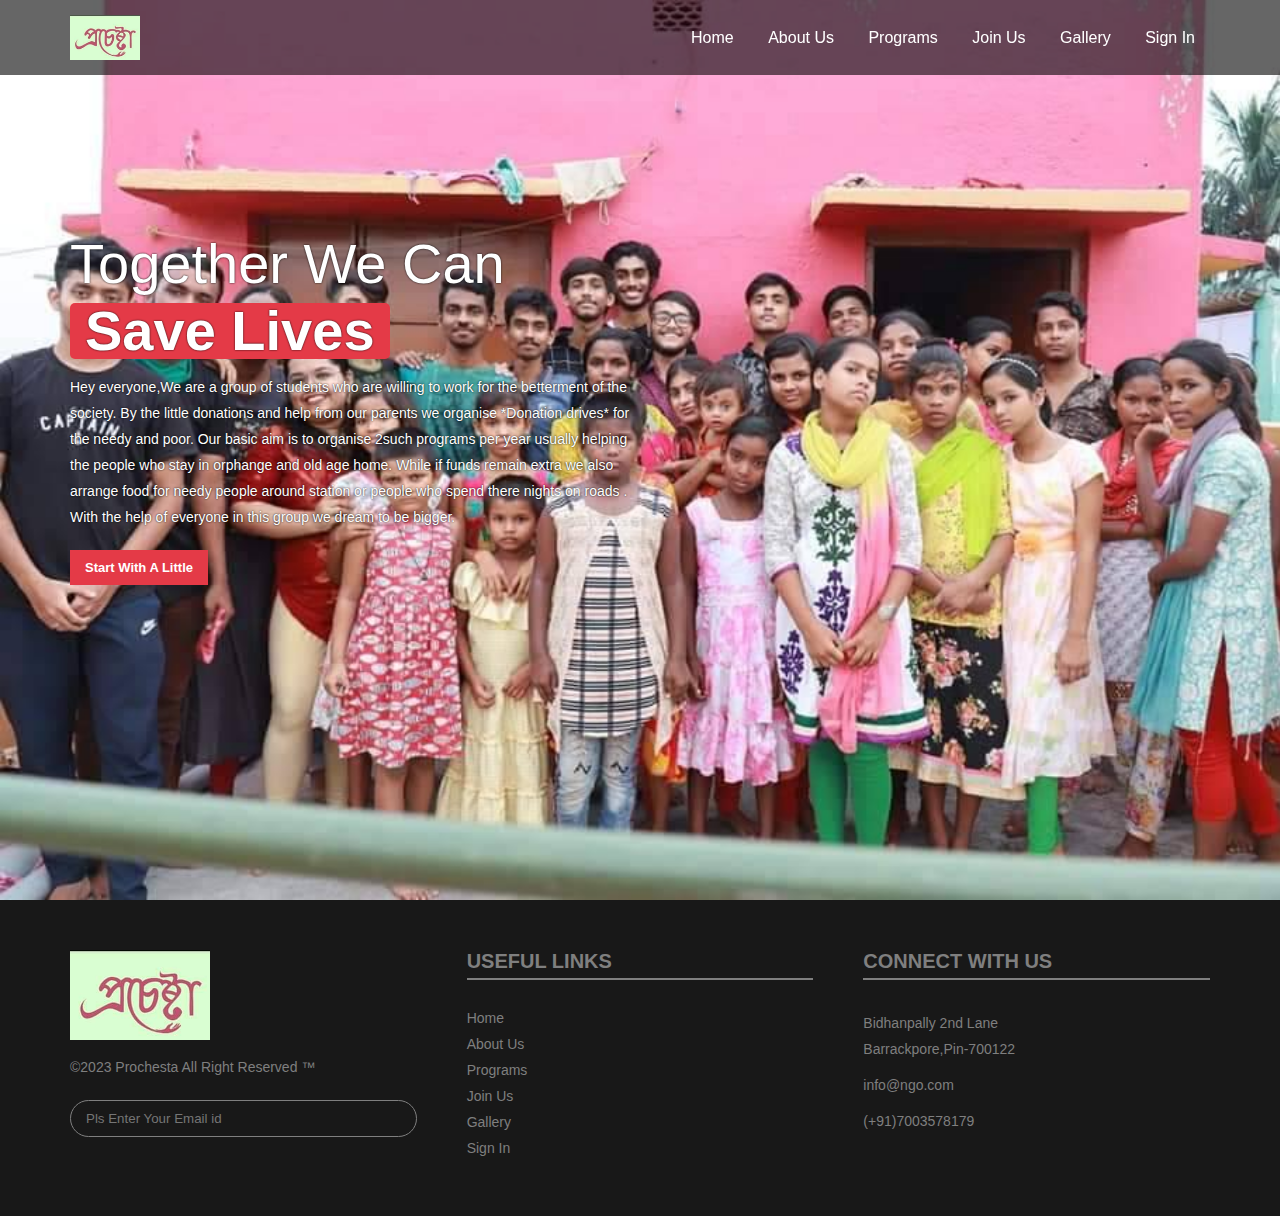
<file: index.html>
<!DOCTYPE html>
<html lang="en">

<head>
    <meta charset="UTF-8">
    <meta name="viewport" content="width=device-width, initial-scale=1.0">
    <title>Prochesta</title>
    <link rel="stylesheet" href="style1.css">
</head>

    <body>
        <div class="fullcontainer banner" id="homesection">
            <header>
                <div class="container">
                    <div class="logo">
                        <img src="image.jpeg" alt="NGO logo" >
                    </div>
                        <nav>
                            <ul>
                                <li><a href="index.html">Home</a>
                                </li>
                                <li><a href="aboutus.html">About Us</a>
                                </li>
                                <li><a href="programs.html">Programs</a>
                                </li>
                                <li><a href="joinus.html">Join Us</a>
                                </li>
                                <li><a href="gallery.html">Gallery</a>
                                </li>
                                <li><a href="Signin.html"> Sign in</a>
                                </li>
                            </ul>
                        </nav>
                </div>
            </header>
                <!--header ends here-->
                    <div class="container">
                        <h1> Together We Can <span>Save Lives</span></h1>
                        <p>Hey everyone,We are a group of students who are willing to work for the betterment of the society.
                        By the little donations and help from our parents we organise *Donation drives* for the needy and poor. 
                        Our basic aim is to organise 2such programs per year usually helping the people who stay in orphange and old age home.
                        While if funds remain extra we also arrange food for needy people around station  or people who spend there nights on roads .
                        With the help of everyone in this group we dream to be bigger.
                        </p>
                        <button>Start With A Little</button>
                    </div>
        </div>
        <footer>
            <div class="container">
                <div class="newslettercontainer">
                    <img src="image.jpeg" alt="ngo logo" srcset="">
                    <p>&copy;2023 Prochesta All Right Reserved &#8482;</p>
                    <input type="text" placeholder="Pls Enter Your Email id"/>
                </div>
                <div class="linkscontainer">
                    <div class="title">Useful Links</div>
                        <ul>
                            <li><a href="index.html">Home</a>
                            </li>
                            <li><a href="aboutus.html">About Us</a>
                            </li>
                            <li><a href="programs.html">Programs</a>
                            </li>
                            <li><a href="joinus.html">Join Us</a>
                            </li>
                            <li><a href="gallery.html">Gallery</a>
                            </li>
                            <li><a href="javascript:void(0);"> Sign In</a>
                            </li>
                        </ul>
                </div>
                <div class="connectcontainer">
                    <div class="title">Connect with Us</div>
                    <p>Bidhanpally 2nd Lane <br>
                        Barrackpore,Pin-700122
                    </p>
                    <p>info@ngo.com</p>
                    <p>(+91)7003578179</p>
                </div>
            </div>
        </footer>
    </body>
</html>
</file>
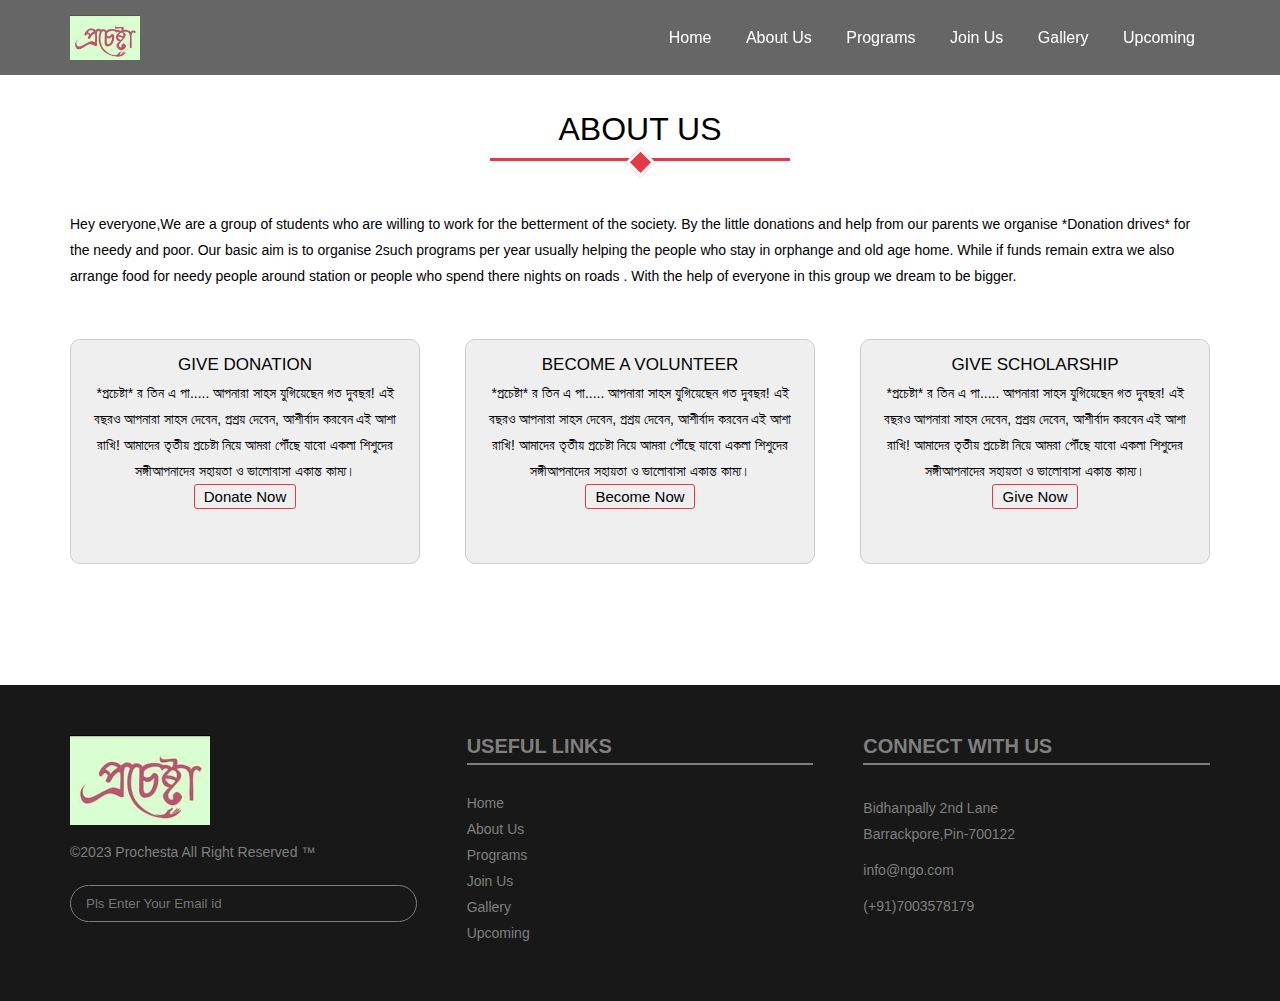
<file: aboutus.html>
<!DOCTYPE html>
<html lang="en">

<head>
    <meta charset="UTF-8">
    <meta name="viewport" content="width=device-width, initial-scale=1.0">
    <title>About Us - Prochesta</title>
    <link rel="stylesheet" href="aboutus.css">
</head>

    <body>
    <header>
        <div class="container">
            <div class="logo">
                <img src="image.jpeg" alt="NGO logo" >
            </div>
            <nav>
                <ul>
                    <li><a href="index.html">Home</a>
                    </li>
                    <li><a href="aboutus.html">About Us</a>
                    </li>
                    <li><a href="programs.html">Programs</a>
                    </li>
                    <li><a href="joinus.html">Join Us</a>
                    </li>
                    <li><a href="gallery.html">Gallery</a>
                    </li>
                    <li><a href="javascript:void(0);"> Upcoming</a>
                    </li>
                </ul>
            </nav>
        </header>
            <section class="fullcontainer" id="aboutsection">
                <div class="container">
                    <h2 class="sectiontitle">About Us</h2>
                    <p>Hey everyone,We are a group of students who are willing to work for the betterment of the society.
                    By the little donations and help from our parents we organise *Donation drives* for the needy and poor. 
                    Our basic aim is to organise 2such programs per year usually helping the people who stay in orphange and old age home.
                    While if funds remain extra we also arrange food for needy people around station  or people who spend there nights on roads .
                    With the help of everyone in this group we dream to be bigger.
                    </p>
                    <div class="cards">
                        <div class="donationbox">
                            <div class="title">Give Donation</div>
                            <p>*প্রচেষ্টা* র তিন এ পা.....
                                 আপনারা সাহস যুগিয়েছেন গত দুবছর! এই বছরও আপনারা সাহস দেবেন, প্রশ্রয় দেবেন, আশীর্বাদ করবেন এই আশা রাখি!
                                আমাদের তৃতীয় প্রচেষ্টা নিয়ে আমরা পৌঁছে যাবো একলা শিশুদের সঙ্গীআপনাদের সহায়তা ও ভালোবাসা একান্ত কাম্য।</p>
                                <button>Donate Now</button>
                        </div>
                        <div class="volunteerbox">
                            <div class="title">Become A Volunteer</div>
                            <p>*প্রচেষ্টা* র তিন এ পা.....
                                আপনারা সাহস যুগিয়েছেন গত দুবছর! এই বছরও আপনারা সাহস দেবেন, প্রশ্রয় দেবেন, আশীর্বাদ করবেন এই আশা রাখি!
                               আমাদের তৃতীয় প্রচেষ্টা নিয়ে আমরা পৌঁছে যাবো একলা শিশুদের সঙ্গীআপনাদের সহায়তা ও ভালোবাসা একান্ত কাম্য।</p>
                                <button>Become Now</button>
                        </div>
                        <div class="scholarshipbox">
                            <div class="title">Give Scholarship</div>
                            <p>*প্রচেষ্টা* র তিন এ পা.....
                                আপনারা সাহস যুগিয়েছেন গত দুবছর! এই বছরও আপনারা সাহস দেবেন, প্রশ্রয় দেবেন, আশীর্বাদ করবেন এই আশা রাখি!
                               আমাদের তৃতীয় প্রচেষ্টা নিয়ে আমরা পৌঁছে যাবো একলা শিশুদের সঙ্গীআপনাদের সহায়তা ও ভালোবাসা একান্ত কাম্য।</p>
                                <button>Give Now</button>
                        </div>
                    </div>
                </div>
            </section>
            <footer>
                <div class="container">
                    <div class="newslettercontainer">
                        <img src="image.jpeg" alt="ngo logo" srcset="">
                        <p>&copy;2023 Prochesta All Right Reserved &#8482;</p>
                        <input type="text" placeholder="Pls Enter Your Email id"/>
                    </div>
                    <div class="linkscontainer">
                        <div class="title">Useful Links</div>
                            <ul>
                                <li><a href="index.html">Home</a>
                                </li>
                                <li><a href="aboutus.html">About Us</a>
                                </li>
                                <li><a href="programs.html">Programs</a>
                                </li>
                                <li><a href="joinus.html">Join Us</a>
                                </li>
                                <li><a href="gallery.html">Gallery</a>
                                </li>
                                <li><a href="javascript:void(0);"> Upcoming</a>
                                </li>
                            </ul>
                    </div>
                    <div class="connectcontainer">
                        <div class="title">Connect with Us</div>
                        <p>Bidhanpally 2nd Lane <br>
                            Barrackpore,Pin-700122
                        </p>
                        <p>info@ngo.com</p>
                        <p>(+91)7003578179</p>
                    </div>
                </div>
            </footer>
    </body>
</html>
</file>
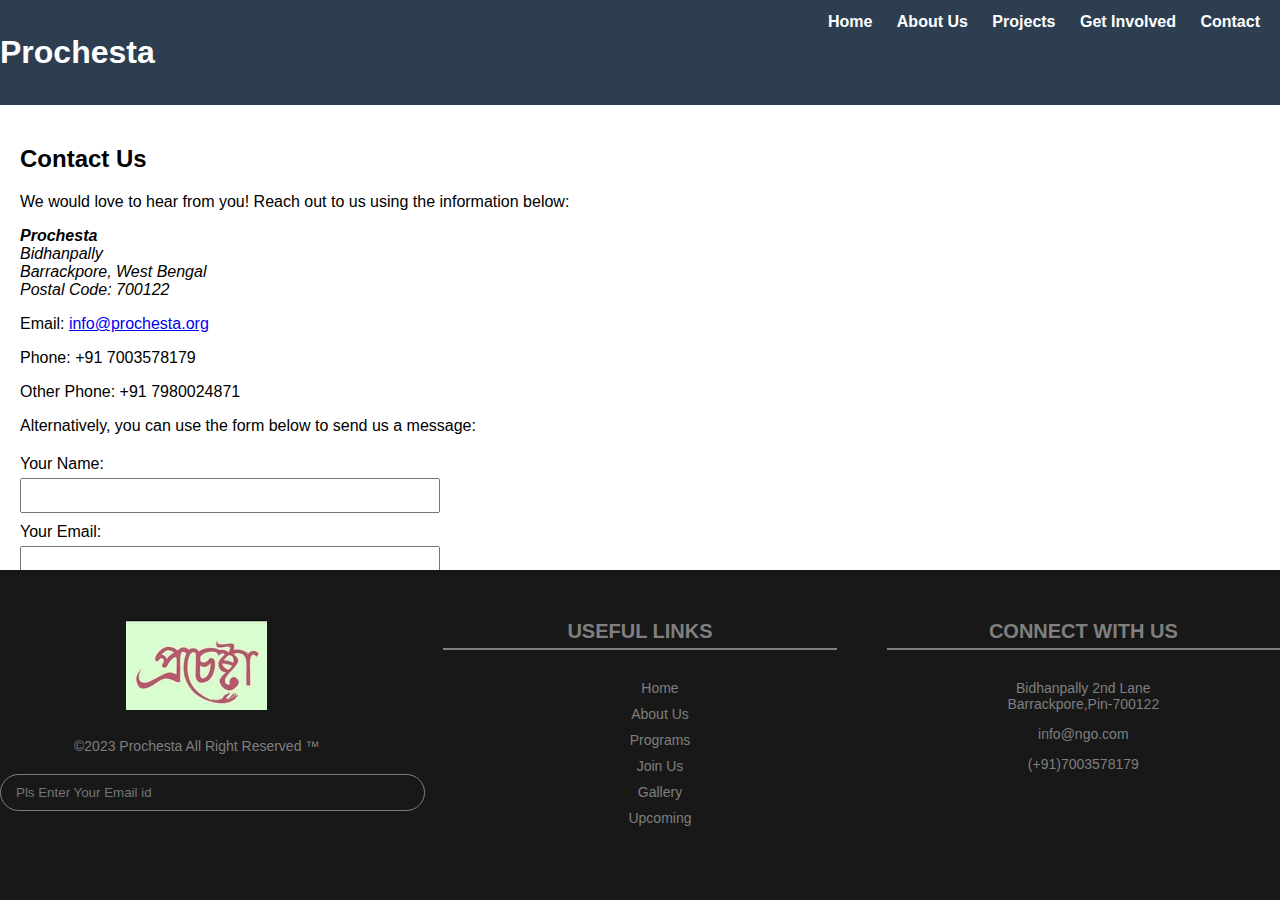
<file: contact.html>
<!DOCTYPE html>
<html lang="en">

<head>
    <meta charset="UTF-8">
    <meta name="viewport" content="width=device-width, initial-scale=1.0">
    <title>Contact Us - Prochesta</title>
    <link rel="stylesheet" href="contact.css">
</head>

<body>
    <header>
        <h1>Prochesta</h1>
        <nav>
            <ul>
                <li><a href="/HTML/index.html">Home</a></li>
                <li><a href="/HTML/aboutus.html">About Us</a></li>
                <li><a href="/HTML/">Projects</a></li>
                <li><a href="get-involved.html">Get Involved</a></li>
                <li><a href="contact.html">Contact</a></li>
            </ul>
        </nav>
    </header>

    <main>
        <section id="contact">
            <h2>Contact Us</h2>
            <p>We would love to hear from you! Reach out to us using the information below:</p>

            <address>
                <strong>Prochesta</strong><br>
                Bidhanpally<br>
                Barrackpore, West Bengal<br>
                Postal Code: 700122<br>
            </address>

            <p>Email: <a href="mailto:info@prochesta.org">info@prochesta.org</a></p>
            <p>Phone: +91 7003578179</p>
            <p>Other Phone: +91 7980024871</p>
            <p>Alternatively, you can use the form below to send us a message:</p>

            <form action="submit_form.php" method="post">
                <label for="name">Your Name:</label>
                <input type="text" id="name" name="name" required>

                <label for="email">Your Email:</label>
                <input type="email" id="email" name="email" required>

                <label for="message">Your Message:</label>
                <textarea id="message" name="message" rows="4" required></textarea>

                <button type="submit">Submit</button>
            </form>
        </section>
    </main>

    <footer>
        <div class="container">
            <div class="newslettercontainer">
                <img src="./image.jpeg" alt="ngo logo" srcset="">
                <p>&copy;2023 Prochesta All Right Reserved &#8482;</p>
                <input type="text" placeholder="Pls Enter Your Email id"/>
            </div>
            <div class="linkscontainer">
                <div class="title">Useful Links</div>
                    <ul>
                        <li><a href="index.html">Home</a>
                        </li>
                        <li><a href="aboutus.html">About Us</a>
                        </li>
                        <li><a href="programs.html">Programs</a>
                        </li>
                        <li><a href="joinus.html">Join Us</a>
                        </li>
                        <li><a href="gallery.html">Gallery</a>
                        </li>
                        <li><a href="javascript:void(0);"> Upcoming</a>
                        </li>
                    </ul>
            </div>
            <div class="connectcontainer">
                <div class="title">Connect with Us</div>
                <p>Bidhanpally 2nd Lane <br>
                    Barrackpore,Pin-700122
                </p>
                <p>info@ngo.com</p>
                <p>(+91)7003578179</p>
            </div>
        </div>
    </footer>
</body>

</html>
</file>
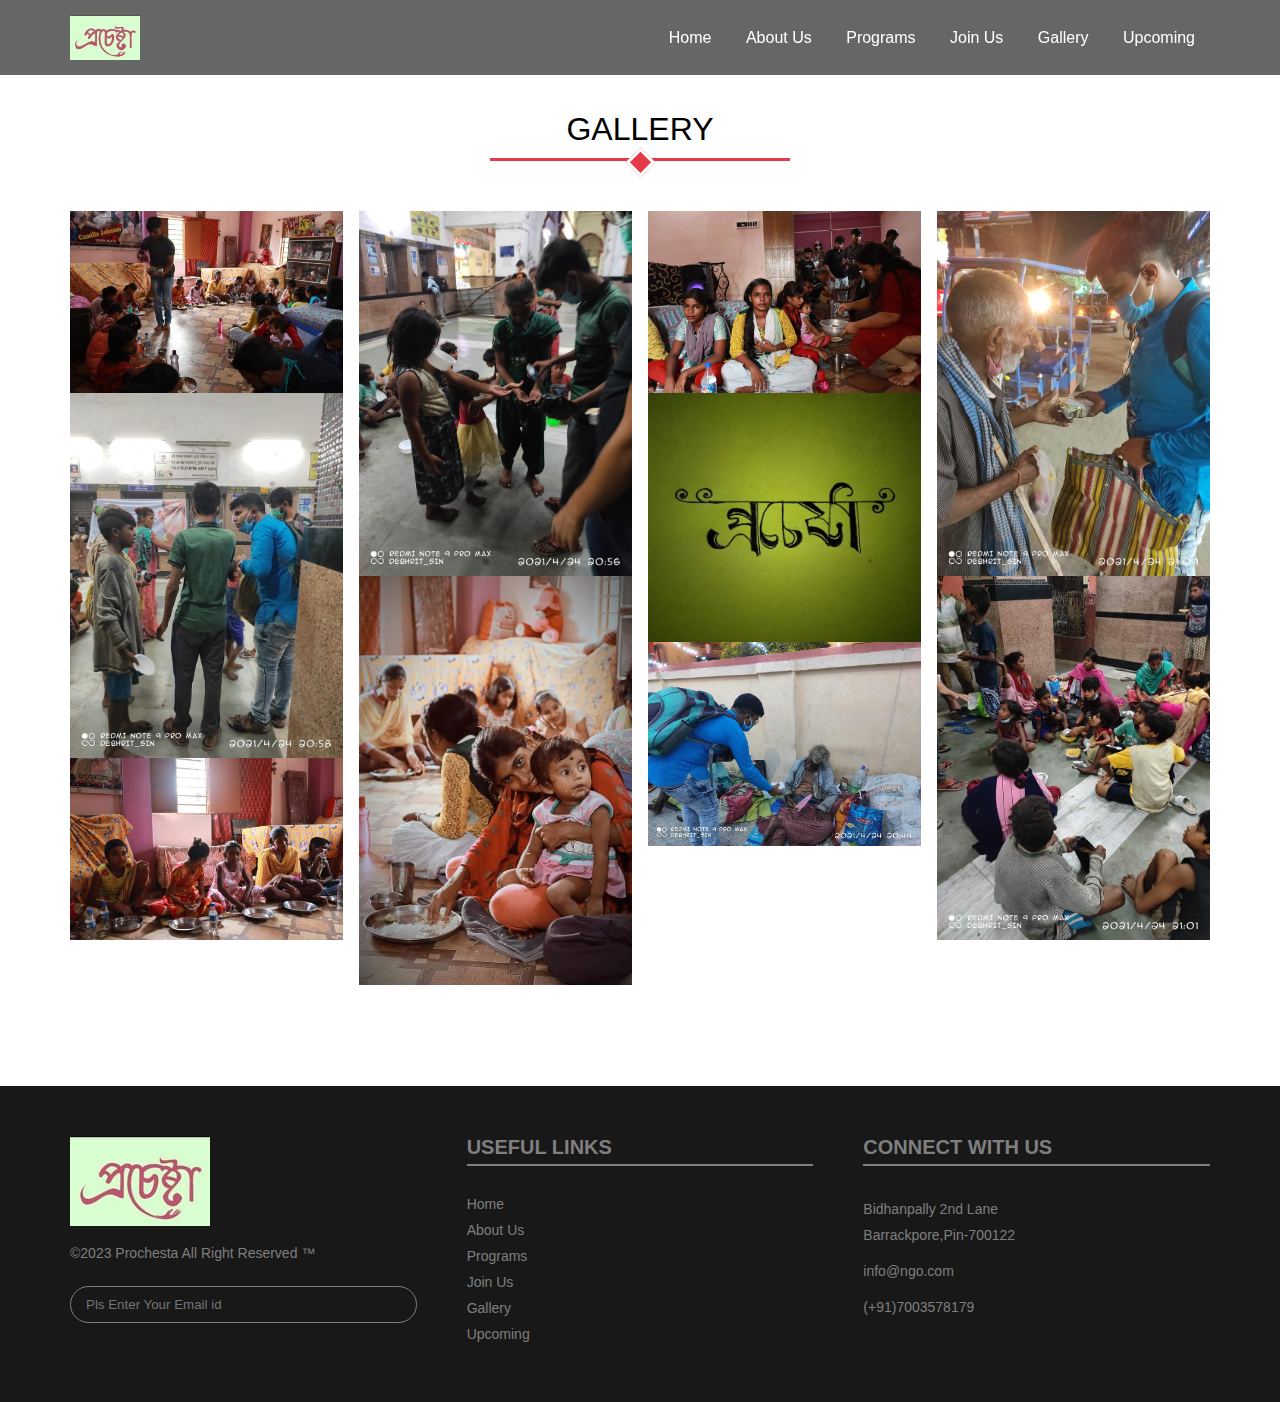
<file: gallery.html>
<!DOCTYPE html>
<html lang="en">

<head>
    <meta charset="UTF-8">
    <meta name="viewport" content="width=device-width, initial-scale=1.0">
    <title>Get Involved - Prochesta</title>
    <link rel="stylesheet" href="gallery.css">
</head>

    <body>
        <header>
            <div class="container">
                <div class="logo">
                    <img src="image.jpeg" alt="NGO logo" >
                </div>
                <nav>
                    <ul>
                        <li><a href="index.html">Home</a>
                        </li>
                        <li><a href="aboutus.html">About Us</a>
                        </li>
                        <li><a href="programs.html">Programs</a>
                        </li>
                        <li><a href="joinus.html">Join Us</a>
                        </li>
                        <li><a href="gallery.html">Gallery</a>
                        </li>
                        <li><a href="javascript:void(0);"> Upcoming</a>
                        </li>
                    </ul>
                </nav>
            </div>
        </header>

        <main>
            <section class="gallery" id="gallerysection">
                <div class="container">
                    <div class="sectiontitle">Gallery</div>
                        <div class="gallerycontainer">
                            <div class="item">
                                <span class="title">Image Title</span>
                                <img src="programs7.jpg" alt="">
                            </div>
                                <div class="item">
                                    <span class="title">Image Title</span>
                                    <img src="programs5.jpg" alt="">
                                </div>
                                <div class="item">
                                    <span class="title">Image Title</span>
                                    <img src="programs6.jpg" alt="">
                                </div>
                                <div class="item">
                                    <span class="title">Image Title</span>
                                    <img src="programs10.jpg" alt="">
                                </div>
                                <div class="item">
                                    <span class="title">Image Title</span>
                                    <img src="programs2.jpg" alt="">
                                </div>
                                <div class="item">
                                    <span class="title">Image Title</span>
                                    <img src="programs9.jpg" alt="">
                                </div>
                                <div class="item">
                                    <span class="title">Image Title</span>
                                    <img src="programs11.jpg" alt="">
                                </div>
                                <div class="item">
                                    <span class="title">Image Title</span>
                                    <img src="programs12.jpg" alt="">
                                </div>
                                <div class="item">
                                    <span class="title">Image Title</span>
                                    <img src="programs4.jpg" alt="">
                                </div>
                                <div class="item">
                                    <span class="title">Image Title</span>
                                    <img src="programs8.jpg" alt="">
                                </div>
                        </div>
                </div>
            </section>
        </main>
        <footer>
            <div class="container">
                <div class="newslettercontainer">
                    <img src="image.jpeg" alt="ngo logo" srcset="">
                    <p>&copy;2023 Prochesta All Right Reserved &#8482;</p>
                    <input type="text" placeholder="Pls Enter Your Email id"/>
                </div>
                <div class="linkscontainer">
                    <div class="title">Useful Links</div>
                        <ul>
                            <li><a href="index.html">Home</a>
                            </li>
                            <li><a href="aboutus.html">About Us</a>
                            </li>
                            <li><a href="programs.html">Programs</a>
                            </li>
                            <li><a href="joinus.html">Join Us</a>
                            </li>
                            <li><a href="gallery.html">Gallery</a>
                            </li>
                            <li><a href="javascript:void(0);"> Upcoming</a>
                            </li>
                        </ul>
                </div>
                <div class="connectcontainer">
                    <div class="title">Connect with Us</div>
                    <p>Bidhanpally 2nd Lane <br>
                        Barrackpore,Pin-700122
                    </p>
                    <p>info@ngo.com</p>
                    <p>(+91)7003578179</p>
                </div>
            </div>
        </footer>
    </body>
</html>
</file>
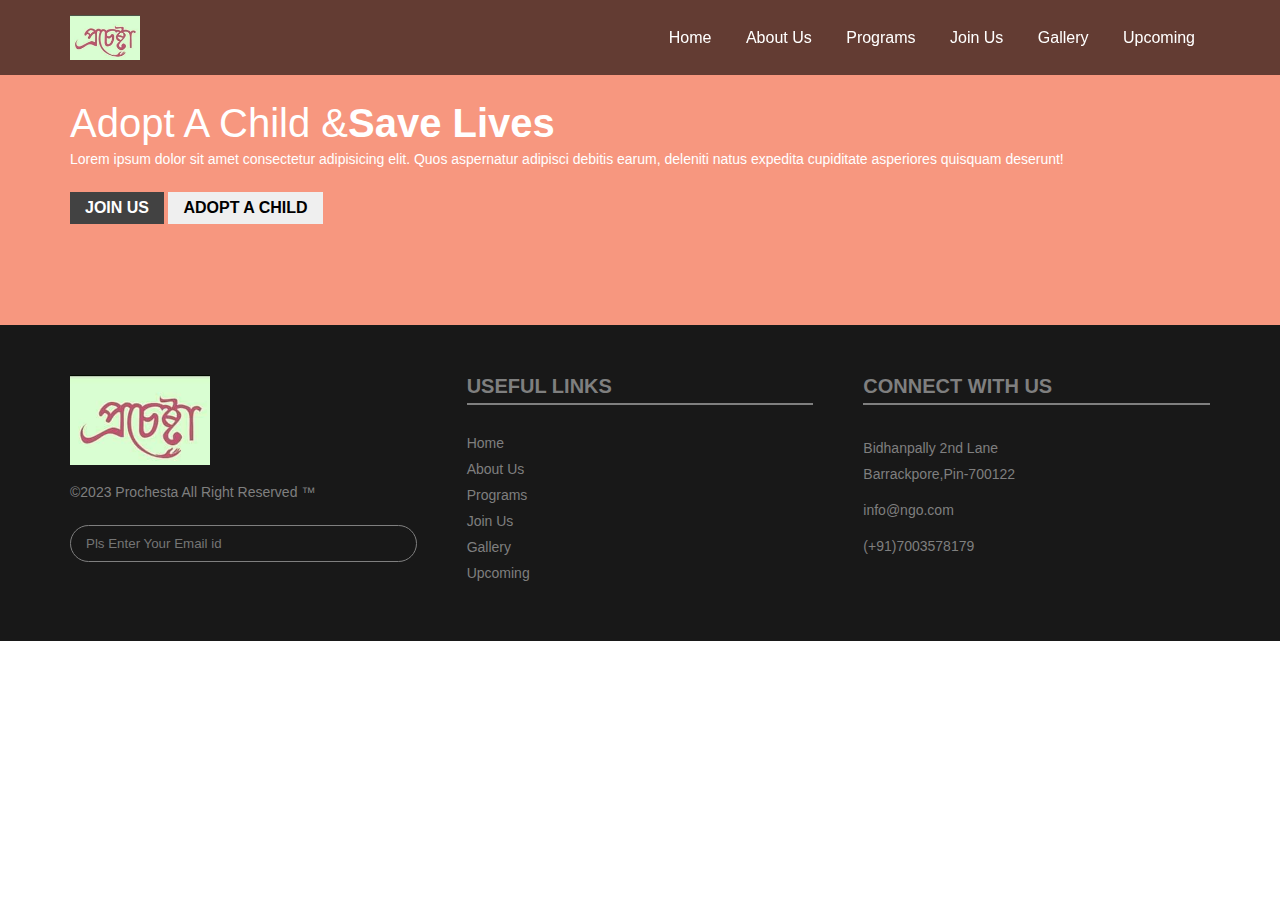
<file: joinus.html>
<!DOCTYPE html>
<html lang="en">
    <head>
        <meta charset="UTF-8">
        <meta name="viewport" content="width=device-width, initial-scale=1.0">
        <title>Join Us - Prochesta</title>
     <link rel="stylesheet" href="joinus.css">
    </head>
    <body>
        <header>
            <div class="container">
                <div class="logo">
                    <img src="image.jpeg" alt="NGO logo" >
                </div>
                    <nav>
                        <ul>
                            <li><a href="index.html">Home</a>
                            </li>
                            <li><a href="aboutus.html">About Us</a>
                            </li>
                            <li><a href="programs.html">Programs</a>
                            </li>
                            <li><a href="joinus.html">Join Us</a>
                            </li>
                            <li><a href="gallery.html">Gallery</a>
                            </li>
                            <li><a href="javascript:void(0);"> Upcoming</a>
                            </li>
                        </ul>
                    </nav>
            </div>
        </header>
            <section class="join" id="joinsection">
            <div class="container">
                <div class="jointitle">
                    Adopt A Child &<span>Save Lives</span>
                </div>
                <p>
                    Lorem ipsum dolor sit amet consectetur adipisicing elit. Quos aspernatur adipisci debitis earum, deleniti natus expedita cupiditate asperiores quisquam deserunt!
                </p>
                <button class="joinnow">JOIN US</button>
                <button class="adoptbtn">ADOPT A CHILD</button>
            </div>
        </section>
        <footer>
            <div class="container">
                <div class="newslettercontainer">
                    <img src="image.jpeg" alt="ngo logo" srcset="">
                    <p>&copy;2023 Prochesta All Right Reserved &#8482;</p>
                    <input type="text" placeholder="Pls Enter Your Email id"/>
                </div>
                <div class="linkscontainer">
                    <div class="title">Useful Links</div>
                        <ul>
                            <li><a href="index.html">Home</a>
                            </li>
                            <li><a href="aboutus.html">About Us</a>
                            </li>
                            <li><a href="programs.html">Programs</a>
                            </li>
                            <li><a href="joinus.html">Join Us</a>
                            </li>
                            <li><a href="gallery.html">Gallery</a>
                            </li>
                            <li><a href="javascript:void(0);"> Upcoming</a>
                            </li>
                        </ul>
                </div>
                <div class="connectcontainer">
                    <div class="title">Connect with Us</div>
                    <p>Bidhanpally 2nd Lane <br>
                        Barrackpore,Pin-700122
                    </p>
                    <p>info@ngo.com</p>
                    <p>(+91)7003578179</p>
                </div>
            </div>
        </footer>
    </body>
</html>
</file>
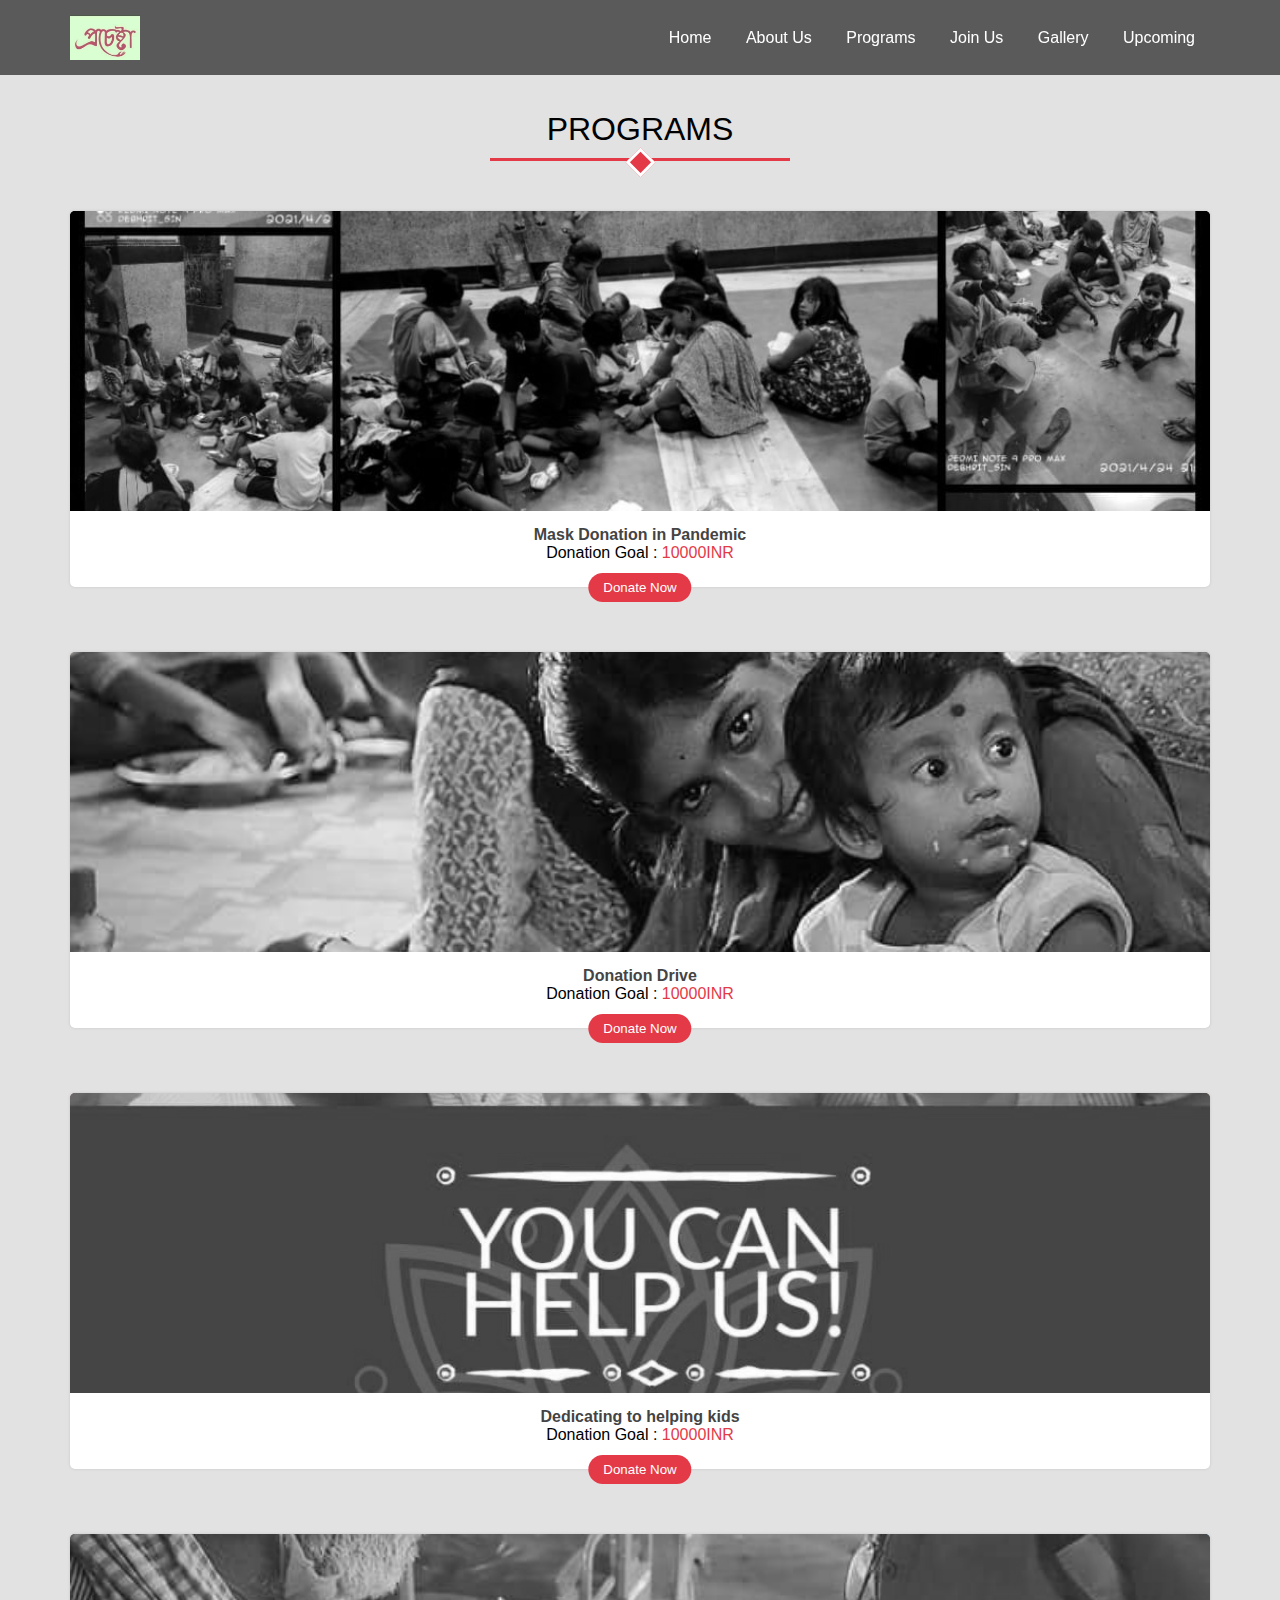
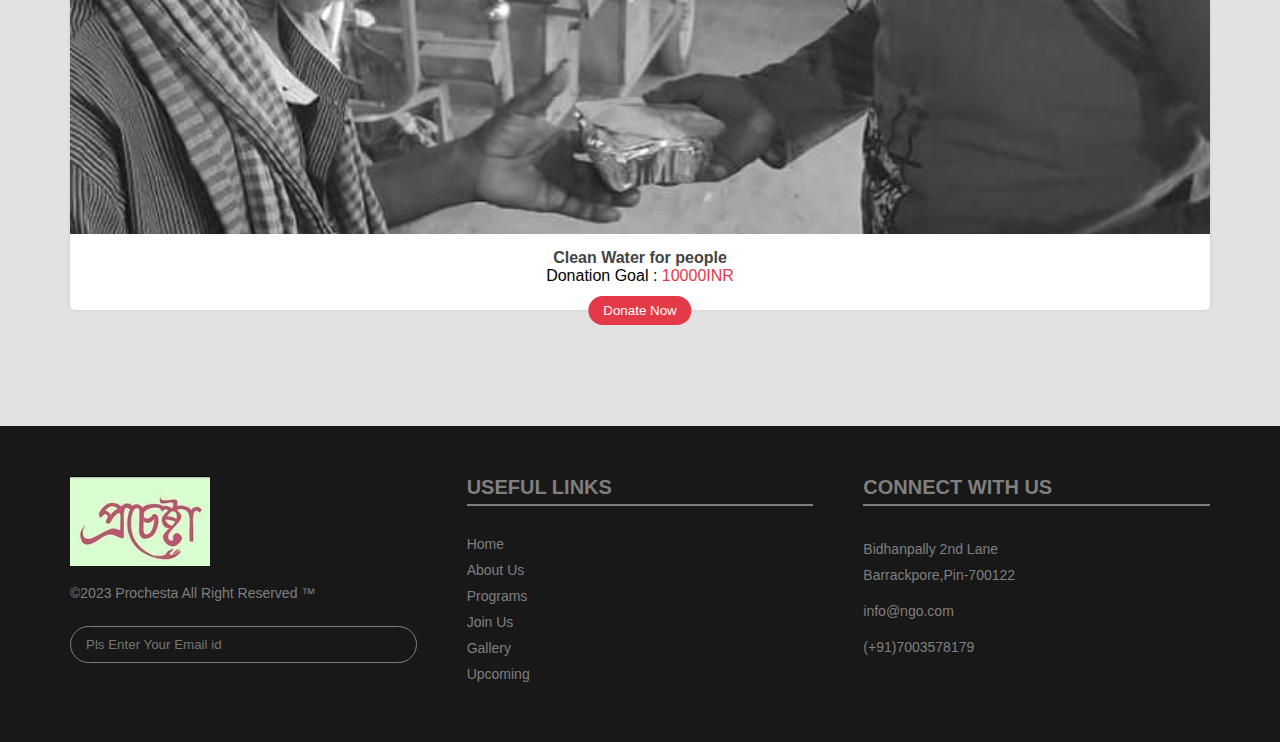
<file: programs.html>
<!DOCTYPE html>
<html lang="en">

<head>
    <meta charset="UTF-8">
    <meta name="viewport" content="width=device-width, initial-scale=1.0">
    <title>Our Programs - Prochesta</title>
    <link rel="stylesheet" href="programs.css">
</head>

<body>
    <header>
        <div class="container">
            <div class="logo">
                <img src="image.jpeg" alt="NGO logo" >
            </div>
        <nav>
            <ul>
                <li><a href="index.html">Home</a>
                </li>
                <li><a href="aboutus.html">About Us</a>
                </li>
                <li><a href="programs.html">Programs</a>
                </li>
                <li><a href="joinus.html">Join Us</a>
                </li>
                <li><a href="gallery.html">Gallery</a>
                </li>
                <li><a href="javascript:void(0);"> Upcoming</a>
                </li>
            </ul>
        </nav>
    </header>

    <main>
        <section class="programs" id="programssection">
            <div class="container"> 
            <h2 class="sectiontitle">Programs</h2>
            <div class="boxcontainer">
            <div class="box">
            <div class="cardimage"></div>
            <div class="programtitle">
            Mask Donation in Pandemic
            </div>
            <div class="donationcount">
            Donation Goal : <span>10000INR</span>
            </div>
            <button>Donate Now</button>
            </div>
            
            <div class="box">
            <div class="cardimage"></div>
            <div class="programtitle">
            Donation Drive
            </div>
            <div class="donationcount">
            Donation Goal : <span>10000INR</span>
            </div>
            <button>Donate Now</button>
            </div>
            
            <div class="box">
            <div class="cardimage"></div>
            <div class="programtitle"> 
            Dedicating to helping kids
            </div>
            <div class="donationcount">
            Donation Goal : <span>10000INR</span>
            </div>
            <button>Donate Now</button>
            </div>
            
            <div class="box">
            <div class="cardimage"></div>
            <div class="programtitle">
            Clean Water for people
            </div>
            <div class="donationcount">
            Donation Goal : <span>10000INR</span>
            </div>
            <button>Donate Now</button>
            </div>
            </div>
            </div>
    </main>
    <footer>
        <div class="container">
            <div class="newslettercontainer">
                <img src="image.jpeg" alt="ngo logo" srcset="">
                <p>&copy;2023 Prochesta All Right Reserved &#8482;</p>
                <input type="text" placeholder="Pls Enter Your Email id"/>
            </div>
            <div class="linkscontainer">
                <div class="title">Useful Links</div>
                    <ul>
                        <li><a href="index.html">Home</a>
                        </li>
                        <li><a href="aboutus.html">About Us</a>
                        </li>
                        <li><a href="programs.html">Programs</a>
                        </li>
                        <li><a href="joinus.html">Join Us</a>
                        </li>
                        <li><a href="gallery.html">Gallery</a>
                        </li>
                        <li><a href="javascript:void(0);"> Upcoming</a>
                        </li>
                    </ul>
            </div>
            <div class="connectcontainer">
                <div class="title">Connect with Us</div>
                <p>Bidhanpally 2nd Lane <br>
                    Barrackpore,Pin-700122
                </p>
                <p>info@ngo.com</p>
                <p>(+91)7003578179</p>
            </div>
        </div>
    </footer>
  </body>
</html>
</file>
<file: style1.css>
:root{
    --themeRed: #e43a47;
    --gray: #efefef;

}
button,
body {
    font-family: "Poppins", sans-serif;
}
*{
    margin: 0;
    padding:0;
    box-sizing: border-box;
}
p{
    font-size: 14px;
    line-height: 26px;
}
.fullcontainer{
    width: 100%;           
}
.container{
    width: 1140px;
    margin: auto;
}
header{
    width: 100%;
    background-color: rgba(0, 0, 0, 0.6);
    position: fixed;
    z-index: 2;
}
header .container{
    display: flex;
    justify-content: space-between;
}
header .container .logo{
    padding: 15px 0;
    height: 75px;
}
header .container .logo img{
    height: 100%;
}
header nav ul{
    list-style-type: none;
}
header nav ul li{
    display: inline-block;
}
header nav ul li a{
    display: inline-block;
    height: 75px;
    line-height: 75px;
    padding: 0 15px;
    text-decoration: none;
    text-transform: capitalize;
    font-size: 16px;
    color: #fff;
    transition: 1s;
}
header nav ul li a:hover{
    background-color: var(--themeRed);
}

.banner{
    min-height: 100vh;
    width: 100%;
    background-image: url(image1.jpg);
    background-size: cover;
    background-attachment: fixed;
}
.banner h1{
    margin-top: 230px;
    display: inline-block;
    font-size: 3.5rem;
    color: #fff;
    text-shadow: 0 0 2px #000;
    width: 50%;
    line-height: 4.2rem;
    font-weight: 100;
}
.banner h1 span{
    background-color: var(--themeRed);
    display:inline-block;
    line-height: 3.5rem;
    padding: 0 15px;
    font-weight: 600;
    border-radius: 5px;
}
.banner p{
    color: #fff;
    width: 50%;
    text-shadow: 0 0 2px #000;
    margin-top: 10px;
}
.banner button{
    background-color: var(--themeRed);
    border: 0;
    outline: none;
    color: #fff;
    padding: 10px 15px;
    margin-top: 20px;
    font-size: 13px;
    border: 3px;
    font-weight: 600;
}
/*FOOTER STARTS HERE*/
footer{
    background-color: #181818;
    color: #7f7f7f;
    padding: 50px 0;
    font-size: 14px;
}
footer .container{
    display: grid;
    grid-template-columns: 1fr 1fr 1fr;
    grid-gap: 50px;
}
footer .title{
    font-size: 20px;
    font-weight: 600;
    text-transform: uppercase;
    border-bottom: 2px solid;
    margin-bottom: 30px;
    padding: 0 0 5px 0;
}
footer p{
    margin-bottom: 10px;
}
footer .linkscontainer ul{
    list-style-type: none;
}
footer .linkscontainer ul li a{
    text-decoration: none;
    color: #7f7f7f;
    margin-bottom: 10px;
    display: inline-block;
}
footer .newslettercontainer img{
    height: 90px;
    margin-bottom: 11px;
}
footer .newslettercontainer input{
    background-color: transparent;
    border: 1px solid #7f7f7f;
    outline: none;
    padding: 10px 15px;
    width: 100%;
    margin-top: 10px;
    color: #ccc;
    border-radius: 30px;
}
/*FOOTER ENDS HERE*/
</file>
<file: aboutus.css>
:root{
    --themeRed: #e43a47;
    --gray: #efefef;

}
button,
body {
    font-family: "Poppins", sans-serif;
}
*{
    margin: 0;
    padding:0;
    box-sizing: border-box;
}
p{
    font-size: 14px;
    line-height: 26px;
}
.fullcontainer{
    width: 100%;           
}
.container{
    width: 1140px;
    margin: auto;
}
.sectiontitle{
    width: 300px;
    border-bottom: 3px solid var(--themeRed);
    text-align: center;
    font-size: 2rem;
    font-weight: 200;
    margin:0 auto 50px;
    position: relative;
    padding: 10px 0;
    text-transform: uppercase;
}
.sectiontitle::after{
    display: inline-block;
    content: "";
    height: 15px;
    width: 15px;
    background-color: var(--themeRed);
    position: absolute;
    left: calc(50% - 10px);
    top: calc(75% - 7px);
    transform: rotate(45deg) translate(50%, 50%);
    border: 3px solid #fff;
}
section{
    padding: 101px 0;
    position: relative;
}
header{
    width: 100%;
    background-color: rgba(0, 0, 0, 0.6);
    position: fixed;
    z-index: 2;
}
header .container{
    display: flex;
    justify-content: space-between;
}
header .container .logo{
    padding: 15px 0;
    height: 75px;
}
header .container .logo img{
    height: 100%;
}
header nav ul{
    list-style-type: none;
}
header nav ul li{
    display: inline-block;
}
header nav ul li a{
    display: inline-block;
    height: 75px;
    line-height: 75px;
    padding: 0 15px;
    text-decoration: none;
    text-transform: capitalize;
    font-size: 16px;
    color: #fff;
    transition: 1s;
}
header nav ul li a:hover{
    background-color: var(--themeRed);
}

.banner{
    min-height: 100vh;
    width: 100%;
    background-image: url("image1.jpg");
    background-size: cover;
    background-attachment: fixed;
}
.banner h1{
    margin-top: 230px;
    display: inline-block;
    font-size: 3.5rem;
    color: #fff;
    text-shadow: 0 0 2px #000;
    width: 50%;
    line-height: 4.2rem;
    font-weight: 100;
}
.banner h1 span{
    background-color: var(--themeRed);
    display:inline-block;
    line-height: 3.5rem;
    padding: 0 15px;
    font-weight: 600;
    border-radius: 5px;
}
.banner p{
    color: #fff;
    width: 50%;
    text-shadow: 0 0 2px #000;
    margin-top: 10px;
}
.banner button{
    background-color: var(--themeRed);
    border: 0;
    outline: none;
    color: #fff;
    padding: 10px 15px;
    margin-top: 20px;
    font-size: 13px;
    border: 3px;
    font-weight: 600;
}
.cards{
    display: flex;
    flex-wrap: flex;
    justify-content: space-between;
    margin-top: 50px;
    position: relative;
    height: 245px;
}
.cards > div{
    width: 350px;
    background-color: var(--gray);
    padding: 15px ;
    color: #030303;
    text-align: center;
    border-radius: 10px;
    height: 225px;
    border: 1px solid #ccc;
    transition: 0.4s;
}
.cards > div:hover{
    width: 430px;
    border-color: var(--themeRed);
    height: auto;
}
.cards > div .title{
    font-size: 17px;
    font-family: 600;
    text-transform: uppercase;
}
.cards > div p{
    font-size: 14px;
    margin-top: 5px;
}
.cards >div button{
    border: 1px solid var(--themeRed);
    outline: none;
    padding: 3px 9px;
    font-size: 15px;
    border-radius: 3px;
    cursor: pointer;
    transition: 0.3s;
}
.cards > div:hover button{
    background-color: var(--themeRed);
    color: #fff;
}
/*FOOTER STARTS HERE*/
footer{
    background-color: #181818;
    color: #7f7f7f;
    padding: 50px 0;
    font-size: 14px;
}
footer .container{
    display: grid;
    grid-template-columns: 1fr 1fr 1fr;
    grid-gap: 50px;
}
footer .title{
    font-size: 20px;
    font-weight: 600;
    text-transform: uppercase;
    border-bottom: 2px solid;
    margin-bottom: 30px;
    padding: 0 0 5px 0;
}
footer p{
    margin-bottom: 10px;
}
footer .linkscontainer ul{
    list-style-type: none;
}
footer .linkscontainer ul li a{
    text-decoration: none;
    color: #7f7f7f;
    margin-bottom: 10px;
    display: inline-block;
}
footer .newslettercontainer img{
    height: 90px;
    margin-bottom: 11px;
}
footer .newslettercontainer input{
    background-color: transparent;
    border: 1px solid #7f7f7f;
    outline: none;
    padding: 10px 15px;
    width: 100%;
    margin-top: 10px;
    color: #ccc;
    border-radius: 30px;
}
/*FOOTER ENDS HERE*/
</file>
<file: contact.css>
body {
    font-family: 'Arial', sans-serif;
    margin: 0;
    padding: 0;
}

header {
    background-color: #2c3e50;
    color: #fff;
    position: relative;;
  top: 1;
  width: 100%;
  display: flex;
  justify-content: space-between;
  padding: 1% 0%;
  z-index: 5;
}

nav ul {
    list-style-type: none;
    margin: 0;
    padding: 0;
}

nav ul li {
    display: inline;
    margin-right: 20px;
}

nav a {
    color: #fff;
    text-decoration: none;
    font-weight: bold;
}

main {
    padding: 20px;
}

section {
    margin-bottom: 40px;
}

footer {
    background-color: #2c3e50;
    color: #fff;
    text-align: center;
    padding: 1em;
    position: fixed;
    bottom: 0;
    width: 100%;
}

form {
    max-width: 400px;
    margin-top: 20px;
}

label {
    display: block;
    margin-bottom: 5px;
}

input, textarea {
    width: 100%;
    padding: 8px;
    margin-bottom: 10px;
}

button {
    background-color: #3498db;
    color: #fff;
    border: none;
    padding: 10px 15px;
    cursor: pointer;
}
/*FOOTER STARTS HERE*/
footer{
    background-color: #181818;
    color: #7f7f7f;
    padding: 50px 0;
    font-size: 14px;
}
footer .container{
    display: grid;
    grid-template-columns: 1fr 1fr 1fr;
    grid-gap: 50px;
}
footer .title{
    font-size: 20px;
    font-weight: 600;
    text-transform: uppercase;
    border-bottom: 2px solid;
    margin-bottom: 30px;
    padding: 0 0 5px 0;
}
footer p{
    margin-bottom: 10px;
}
footer .linkscontainer ul{
    list-style-type: none;
}
footer .linkscontainer ul li a{
    text-decoration: none;
    color: #7f7f7f;
    margin-bottom: 10px;
    display: inline-block;
}
footer .newslettercontainer img{
    height: 90px;
    margin-bottom: 11px;
}
footer .newslettercontainer input{
    background-color: transparent;
    border: 1px solid #7f7f7f;
    outline: none;
    padding: 10px 15px;
    width: 100%;
    margin-top: 10px;
    color: #ccc;
    border-radius: 30px;
}
/*FOOTER ENDS HERE*/
</file>
<file: gallery.css>
:root{
    --themeRed: #e43a47;
    --gray: #efefef;

}
button,
body {
    font-family: "Poppins", sans-serif;
}
*{
    margin: 0;
    padding:0;
    box-sizing: border-box;
}
p{
    font-size: 14px;
    line-height: 26px;
}
.fullcontainer{
    width: 100%;           
}
.container{
    width: 1140px;
    margin: auto;
}
.sectiontitle{
    width: 300px;
    border-bottom: 3px solid var(--themeRed);
    text-align: center;
    font-size: 2rem;
    font-weight: 200;
    margin:0 auto 50px;
    position: relative;
    padding: 10px 0;
    text-transform: uppercase;
}
.sectiontitle::after{
    display: inline-block;
    content: "";
    height: 15px;
    width: 15px;
    background-color: var(--themeRed);
    position: absolute;
    left: calc(50% - 10px);
    top: calc(75% - 7px);
    transform: rotate(45deg) translate(50%, 50%);
    border: 3px solid #fff;
}
section{
    padding: 101px 0;
    position: relative;
}
header{
    width: 100%;
    background-color: rgba(0, 0, 0, 0.6);
    position: fixed;
    z-index: 2;
}
header .container{
    display: flex;
    justify-content: space-between;
}
header .container .logo{
    padding: 15px 0;
    height: 75px;
}
header .container .logo img{
    height: 100%;
}
header nav ul{
    list-style-type: none;
}
header nav ul li{
    display: inline-block;
}
header nav ul li a{
    display: inline-block;
    height: 75px;
    line-height: 75px;
    padding: 0 15px;
    text-decoration: none;
    text-transform: capitalize;
    font-size: 16px;
    color: #fff;
    transition: 1s;
}
header nav ul li a:hover{
    background-color: var(--themeRed);
}

.banner{
    min-height: 100vh;
    width: 100%;
    background-image: url(image1.jpg);
    background-size: cover;
    background-attachment: fixed;
}
.banner h1{
    margin-top: 230px;
    display: inline-block;
    font-size: 3.5rem;
    color: #fff;
    text-shadow: 0 0 2px #000;
    width: 50%;
    line-height: 4.2rem;
    font-weight: 100;
}
.banner h1 span{
    background-color: var(--themeRed);
    display:inline-block;
    line-height: 3.5rem;
    padding: 0 15px;
    font-weight: 600;
    border-radius: 5px;
}
.banner p{
    color: #fff;
    width: 50%;
    text-shadow: 0 0 2px #000;
    margin-top: 10px;
}
.banner button{
    background-color: var(--themeRed);
    border: 0;
    outline: none;
    color: #fff;
    padding: 10px 15px;
    margin-top: 20px;
    font-size: 13px;
    border: 3px;
    font-weight: 600;
}
.cards{
    display: flex;
    flex-wrap: flex;
    justify-content: space-between;
    margin-top: 50px;
    position: relative;
    height: 245px;
}
.cards > div{
    width: 350px;
    background-color: var(--gray);
    padding: 15px ;
    color: #030303;
    text-align: center;
    border-radius: 10px;
    height: 225px;
    border: 1px solid #ccc;
    transition: 0.4s;
}
.cards > div:hover{
    width: 430px;
    border-color: var(--themeRed);
    height: auto;
}
.cards > div .title{
    font-size: 17px;
    font-family: 600;
    text-transform: uppercase;
}
.cards > div p{
    font-size: 14px;
    margin-top: 5px;
}
.cards >div button{
    border: 1px solid var(--themeRed);
    outline: none;
    padding: 3px 9px;
    font-size: 15px;
    border-radius: 3px;
    cursor: pointer;
    transition: 0.3s;
}
.cards > div:hover button{
    background-color: var(--themeRed);
    color: #fff;
}
/*gallery start here*/
.gallery .gallerycontainer{
    column-count: 4;
    column-gap: 20;
}
.gallery .gallerycontainer .items{
    position: relative;
    margin-bottom: 20px;
    overflow: hidden;
}
.gallery .gallerycontainer img{
    width: 100%;
    display: block;
    transition: 0.4s;
}
.gallery .gallerycontainer .title{
    position: absolute;
    background-color: var(--themeRed);
    padding: 2px;
    margin: 2px;
    border-radius: 2px;
    font-size: 12px;
    font-weight: bold;
    opacity: 0;
    z-index: 1;
}
.gallery .gallerycontainer .item:hover .title{
    opacity: 1;
}
.gallery .gallerycontainer .item:hover img{
    transform: scale(1.2);
}
/*FOOTER STARTS HERE*/
footer{
    background-color: #181818;
    color: #7f7f7f;
    padding: 50px 0;
    font-size: 14px;
}
footer .container{
    display: grid;
    grid-template-columns: 1fr 1fr 1fr;
    grid-gap: 50px;
}
footer .title{
    font-size: 20px;
    font-weight: 600;
    text-transform: uppercase;
    border-bottom: 2px solid;
    margin-bottom: 30px;
    padding: 0 0 5px 0;
}
footer p{
    margin-bottom: 10px;
}
footer .linkscontainer ul{
    list-style-type: none;
}
footer .linkscontainer ul li a{
    text-decoration: none;
    color: #7f7f7f;
    margin-bottom: 10px;
    display: inline-block;
}
footer .newslettercontainer img{
    height: 90px;
    margin-bottom: 11px;
}
footer .newslettercontainer input{
    background-color: transparent;
    border: 1px solid #7f7f7f;
    outline: none;
    padding: 10px 15px;
    width: 100%;
    margin-top: 10px;
    color: #ccc;
    border-radius: 30px;
}
/*FOOTER ENDS HERE*/
</file>
<file: joinus.css>
:root{
    --themeRed: #e43a47;
    --gray: #efefef;

}
button,
body {
    font-family: "Poppins", sans-serif;
}
*{
    margin: 0;
    padding:0;
    box-sizing: border-box;
}
p{
    font-size: 14px;
    line-height: 26px;
}
.fullcontainer{
    width: 100%;           
}
.container{
    width: 1140px;
    margin: auto;
}
.sectiontitle{
    width: 300px;
    border-bottom: 3px solid var(--themeRed);
    text-align: center;
    font-size: 2rem;
    font-weight: 200;
    margin:0 auto 50px;
    position: relative;
    padding: 10px 0;
    text-transform: uppercase;
}
.sectiontitle::after{
    display: inline-block;
    content: "";
    height: 15px;
    width: 15px;
    background-color: var(--themeRed);
    position: absolute;
    left: calc(50% - 10px);
    top: calc(75% - 7px);
    transform: rotate(45deg) translate(50%, 50%);
    border: 3px solid #fff;
}
section{
    padding: 101px 0;
    position: relative;
}
header{
    width: 100%;
    background-color: rgba(0, 0, 0, 0.6);
    position: fixed;
    z-index: 2;
}
header .container{
    display: flex;
    justify-content: space-between;
}
header .container .logo{
    padding: 15px 0;
    height: 75px;
}
header .container .logo img{
    height: 100%;
}
header nav ul{
    list-style-type: none;
}
header nav ul li{
    display: inline-block;
}
header nav ul li a{
    display: inline-block;
    height: 75px;
    line-height: 75px;
    padding: 0 15px;
    text-decoration: none;
    text-transform: capitalize;
    font-size: 16px;
    color: #fff;
    transition: 1s;
}
header nav ul li a:hover{
    background-color: var(--themeRed);
}

.banner{
    min-height: 100vh;
    width: 100%;
    background-image: url(image1.jpg);
    background-size: cover;
    background-attachment: fixed;
}
.banner h1{
    margin-top: 230px;
    display: inline-block;
    font-size: 3.5rem;
    color: #fff;
    text-shadow: 0 0 2px #000;
    width: 50%;
    line-height: 4.2rem;
    font-weight: 100;
}
.banner h1 span{
    background-color: var(--themeRed);
    display:inline-block;
    line-height: 3.5rem;
    padding: 0 15px;
    font-weight: 600;
    border-radius: 5px;
}
.banner p{
    color: #fff;
    width: 50%;
    text-shadow: 0 0 2px #000;
    margin-top: 10px;
}
.banner button{
    background-color: var(--themeRed);
    border: 0;
    outline: none;
    color: #fff;
    padding: 10px 15px;
    margin-top: 20px;
    font-size: 13px;
    border: 3px;
    font-weight: 600;
}
.cards{
    display: flex;
    flex-wrap: flex;
    justify-content: space-between;
    margin-top: 50px;
    position: relative;
    height: 245px;
}
.cards > div{
    width: 350px;
    background-color: var(--gray);
    padding: 15px ;
    color: #030303;
    text-align: center;
    border-radius: 10px;
    height: 225px;
    border: 1px solid #ccc;
    transition: 0.4s;
}
.cards > div:hover{
    width: 430px;
    border-color: var(--themeRed);
    height: auto;
}
.cards > div .title{
    font-size: 17px;
    font-family: 600;
    text-transform: uppercase;
}
.cards > div p{
    font-size: 14px;
    margin-top: 5px;
}
.cards >div button{
    border: 1px solid var(--themeRed);
    outline: none;
    padding: 3px 9px;
    font-size: 15px;
    border-radius: 3px;
    cursor: pointer;
    transition: 0.3s;
}
.cards > div:hover button{
    background-color: var(--themeRed);
    color: #fff;
}
/*gallery start here*/
.gallery .gallerycontainer{
    column-count: 4;
    column-gap: 20;
}
.gallery .gallerycontainer .items{
    position: relative;
    margin-bottom: 20px;
    overflow: hidden;
}
.gallery .gallerycontainer img{
    width: 100%;
    display: block;
    transition: 0.4s;
}
.gallery .gallerycontainer .title{
    position: absolute;
    background-color: var(--themeRed);
    padding: 2px;
    margin: 2px;
    border-radius: 2px;
    font-size: 12px;
    font-weight: bold;
    opacity: 0;
    z-index: 1;
}
.gallery .gallerycontainer .item:hover .title{
    opacity: 1;
}
.gallery .gallerycontainer .item:hover img{
    transform: scale(1.2);
}
/* JOIN SECTION STARTS HERE*/
.join{
    background-color: #f7977f;
    color: #ffffff;
}
.join .jointitle{
    font-size: 40px;
    font-weight: 100;
}
.join .jointitle span{
    font-weight: 800;
}
.join button{
    padding: 7px 15px;
    margin-top: 20px;
    border: 0;
    outline: 0;
    font-weight: 600;
    font-size: 16px;
}
.join button.joinnow{
    margin-right: 10;
    background-color: #424242;
    color: #fff;
}
.join button.adoptbtn{
    background-color: var(--gray);
}
/* JOIN SECTION ENDS HERE*/
/*FOOTER STARTS HERE*/
footer{
    background-color: #181818;
    color: #7f7f7f;
    padding: 50px 0;
    font-size: 14px;
}
footer .container{
    display: grid;
    grid-template-columns: 1fr 1fr 1fr;
    grid-gap: 50px;
}
footer .title{
    font-size: 20px;
    font-weight: 600;
    text-transform: uppercase;
    border-bottom: 2px solid;
    margin-bottom: 30px;
    padding: 0 0 5px 0;
}
footer p{
    margin-bottom: 10px;
}
footer .linkscontainer ul{
    list-style-type: none;
}
footer .linkscontainer ul li a{
    text-decoration: none;
    color: #7f7f7f;
    margin-bottom: 10px;
    display: inline-block;
}
footer .newslettercontainer img{
    height: 90px;
    margin-bottom: 11px;
}
footer .newslettercontainer input{
    background-color: transparent;
    border: 1px solid #7f7f7f;
    outline: none;
    padding: 10px 15px;
    width: 100%;
    margin-top: 10px;
    color: #ccc;
    border-radius: 30px;
}
/*FOOTER ENDS HERE*/
</file>
<file: programs.css>
:root{
    --themeRed: #e43a47;
    --gray: #efefef;

}
button,
body {
    font-family: "Poppins", sans-serif;
}
*{
    margin: 0;
    padding:0;
    box-sizing: border-box;
}
p{
    font-size: 14px;
    line-height: 26px;
}
.fullcontainer{
    width: 100%;           
}
.container{
    width: 1140px;
    margin: auto;
}
.sectiontitle{
    width: 300px;
    border-bottom: 3px solid var(--themeRed);
    text-align: center;
    font-size: 2rem;
    font-weight: 200;
    margin:0 auto 50px;
    position: relative;
    padding: 10px 0;
    text-transform: uppercase;
}
.sectiontitle::after{
    display: inline-block;
    content: "";
    height: 15px;
    width: 15px;
    background-color: var(--themeRed);
    position: absolute;
    left: calc(50% - 10px);
    top: calc(75% - 7px);
    transform: rotate(45deg) translate(50%, 50%);
    border: 3px solid #fff;
}
section{
    padding: 101px 0;
    position: relative;
}
header{
    width: 100%;
    background-color: rgba(0, 0, 0, 0.6);
    position: fixed;
    z-index: 2;
}
header .container{
    display: flex;
    justify-content: space-between;
}
header .container .logo{
    padding: 15px 0;
    height: 75px;
}
header .container .logo img{
    height: 100%;
}
header nav ul{
    list-style-type: none;
}
header nav ul li{
    display: inline-block;
}
header nav ul li a{
    display: inline-block;
    height: 75px;
    line-height: 75px;
    padding: 0 15px;
    text-decoration: none;
    text-transform: capitalize;
    font-size: 16px;
    color: #fff;
    transition: 1s;
}
header nav ul li a:hover{
    background-color: var(--themeRed);
}

.banner{
    min-height: 100vh;
    width: 100%;
    background-image: url(image1.jpg);
    background-size: cover;
    background-attachment: fixed;
}
.banner h1{
    margin-top: 230px;
    display: inline-block;
    font-size: 3.5rem;
    color: #fff;
    text-shadow: 0 0 2px #000;
    width: 50%;
    line-height: 4.2rem;
    font-weight: 100;
}
.banner h1 span{
    background-color: var(--themeRed);
    display:inline-block;
    line-height: 3.5rem;
    padding: 0 15px;
    font-weight: 600;
    border-radius: 5px;
}
.banner p{
    color: #fff;
    width: 50%;
    text-shadow: 0 0 2px #000;
    margin-top: 10px;
}
.banner button{
    background-color: var(--themeRed);
    border: 0;
    outline: none;
    color: #fff;
    padding: 10px 15px;
    margin-top: 20px;
    font-size: 13px;
    border: 3px;
    font-weight: 600;
}
.cards{
    display: flex;
    flex-wrap: flex;
    justify-content: space-between;
    margin-top: 50px;
    position: relative;
    height: 245px;
}
.cards > div{
    width: 350px;
    background-color: var(--gray);
    padding: 15px ;
    color: #030303;
    text-align: center;
    border-radius: 10px;
    height: 225px;
    border: 1px solid #ccc;
    transition: 0.4s;
}
.cards > div:hover{
    width: 430px;
    border-color: var(--themeRed);
    height: auto;
}
.cards > div .title{
    font-size: 17px;
    font-family: 600;
    text-transform: uppercase;
}
.cards > div p{
    font-size: 14px;
    margin-top: 5px;
}
.cards >div button{
    border: 1px solid var(--themeRed);
    outline: none;
    padding: 3px 9px;
    font-size: 15px;
    border-radius: 3px;
    cursor: pointer;
    transition: 0.3s;
}
.cards > div:hover button{
    background-color: var(--themeRed);
    color: #fff;
}
.programs {
    background-color: #e2e2e2;
}

.programs .boxcontainer {
     display: grid; 
     grid-template-columns: repeat (4, 1fr);
     grid-gap: 50px;
}

.programs .boxcontainer .box {
     background-color: #fff;
     text-align: center;
     padding-bottom: 25px; 
     border-radius: 5px;
     box-shadow: 0 0 3px 0 #c5c5c5;
     position: relative;
     margin-bottom: 15px;
}

.programs .boxcontainer .box .cardimage {
     width: 100%; 
     height: 300px; 
     background-position: center;     
     background-size: cover; 
     position: relative; 
     overflow: hidden; 
     border-radius: 5px 5px 0 0; 
}

.programs .boxcontainer .box .cardimage:after {
     width: 100%;
     height: 100%;
     background-position: center;     
     background-size: cover; 
     content: ""; 
     position: absolute;
     left: 0;
     top: 0;
     filter: grayscale(100%);
     transition: 0.4s;
}
.programs .boxcontainer .box:nth-child(1) .cardimage, 
.programs .boxcontainer .box:nth-child(1) .cardimage:after { 
     background-image: url("programs1.jpg");
}
.programs .boxcontainer .box:nth-child(2) .cardimage,
.programs .boxcontainer .box:nth-child(2) .cardimage:after { 
     background-image: url("programs2.jpg");
}
.programs .boxcontainer .box:nth-child(3) .cardimage, 
.programs .boxcontainer .box:nth-child(3) .cardimage:after { 
     background-image: url("programs3.jpg");
}
.programs .boxcontainer .box:nth-child(4) .cardimage, 
.programs .boxcontainer .box:nth-child(4) .cardimage:after { 
     background-image: url("programs4.jpg");
}
.programs .boxcontainer .box:hover .cardimage:after {
     top: 100%;
}
.programs .boxcontainer .box .programtitle {
     font-size: 16px;
     margin-top: 15px;
    font-weight: 600;
    color: #444;
}
.programs.boxcontainer .box .donationcount {
    font-size: 13px; 
    font-weight: 600; 
    color: #444;
    margin-top: 10px;
}
.programs .boxcontainer .box .donationcount span { 
     color: var(--themeRed);
}
.programs .boxcontainer .box button { 
     position: absolute; 
     left: 50%; 
     background-color: var(--themeRed);
     color: #fff; 
     transform: translate(-50%); 
     bottom: -15px;
     border-radius: 60px; 
     padding: 7px 15px;
     border: 0;
     outline: none;
     cursor: pointer;
}
/*FOOTER STARTS HERE*/
footer{
    background-color: #181818;
    color: #7f7f7f;
    padding: 50px 0;
    font-size: 14px;
}
footer .container{
    display: grid;
    grid-template-columns: 1fr 1fr 1fr;
    grid-gap: 50px;
}
footer .title{
    font-size: 20px;
    font-weight: 600;
    text-transform: uppercase;
    border-bottom: 2px solid;
    margin-bottom: 30px;
    padding: 0 0 5px 0;
}
footer p{
    margin-bottom: 10px;
}
footer .linkscontainer ul{
    list-style-type: none;
}
footer .linkscontainer ul li a{
    text-decoration: none;
    color: #7f7f7f;
    margin-bottom: 10px;
    display: inline-block;
}
footer .newslettercontainer img{
    height: 90px;
    margin-bottom: 11px;
}
footer .newslettercontainer input{
    background-color: transparent;
    border: 1px solid #7f7f7f;
    outline: none;
    padding: 10px 15px;
    width: 100%;
    margin-top: 10px;
    color: #ccc;
    border-radius: 30px;
}
/*FOOTER ENDS HERE*/
</file>
